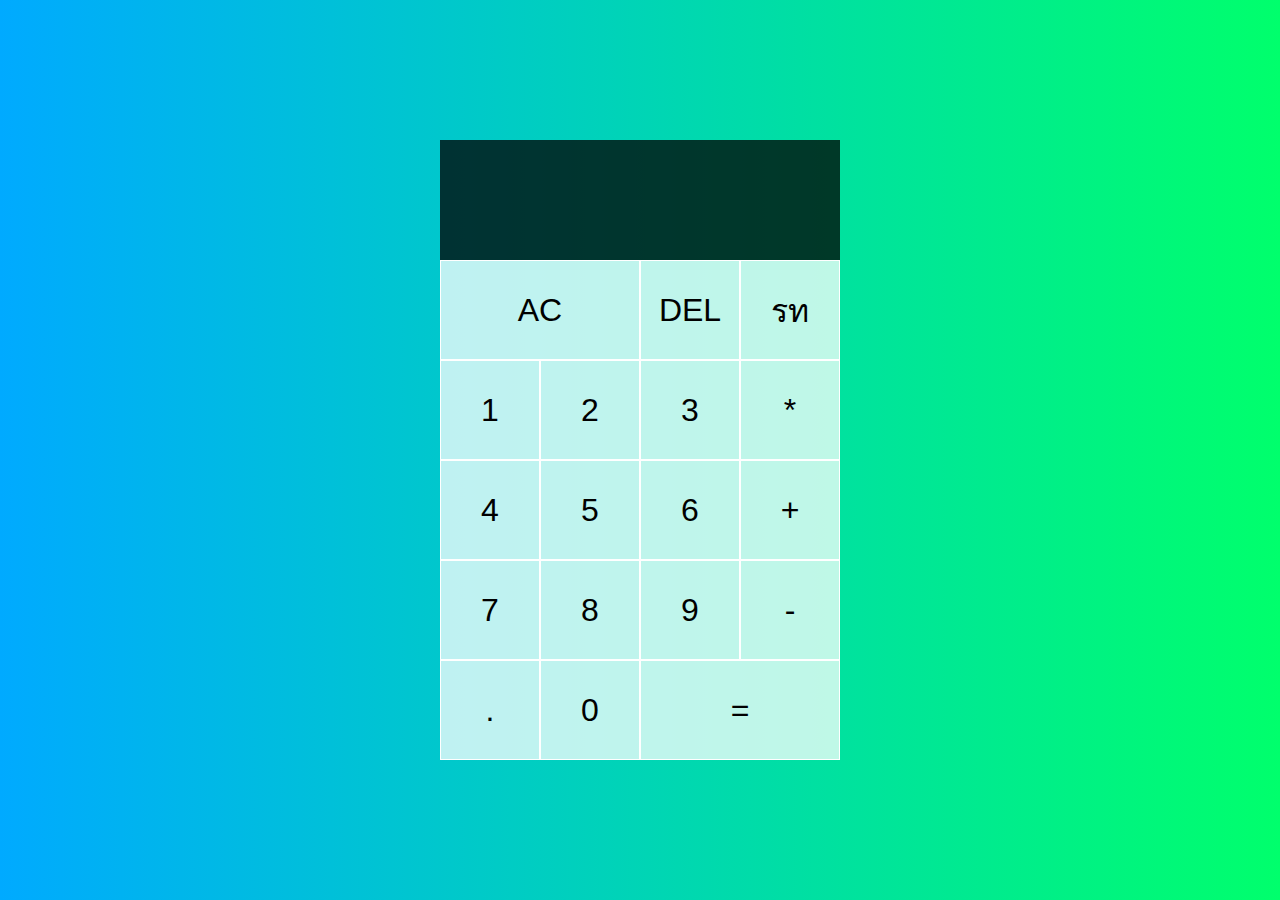
<file: calculater_project/index.html>
<!DOCTYPE html>
<html lang="en">
<head>
  <meta charset="UTF-8">
  <meta name="viewport" content="width=device-width, initial-scale=1.0">
  <meta http-equiv="X-UA-Compatible" content="ie=edge">
  <title>Calculator</title>
  <link href="style.css" rel="stylesheet">
  <script src="script.js" defer></script>
</head>
<body>
  <div class="calculator-grid">
    <div class="output">
      <div data-previous-operand class="previous-operand"></div>
      <div data-current-operand class="current-operand"></div>
    </div>
    <button data-all-clear class="span-two">AC</button>
    <button data-delete>DEL</button>
    <button data-operation>รท</button>
    <button data-number>1</button>
    <button data-number>2</button>
    <button data-number>3</button>
    <button data-operation>*</button>
    <button data-number>4</button>
    <button data-number>5</button>
    <button data-number>6</button>
    <button data-operation>+</button>
    <button data-number>7</button>
    <button data-number>8</button>
    <button data-number>9</button>
    <button data-operation>-</button>
    <button data-number>.</button>
    <button data-number>0</button>
    <button data-equals class="span-two">=</button>
  </div>
</body>
</html>
</file>
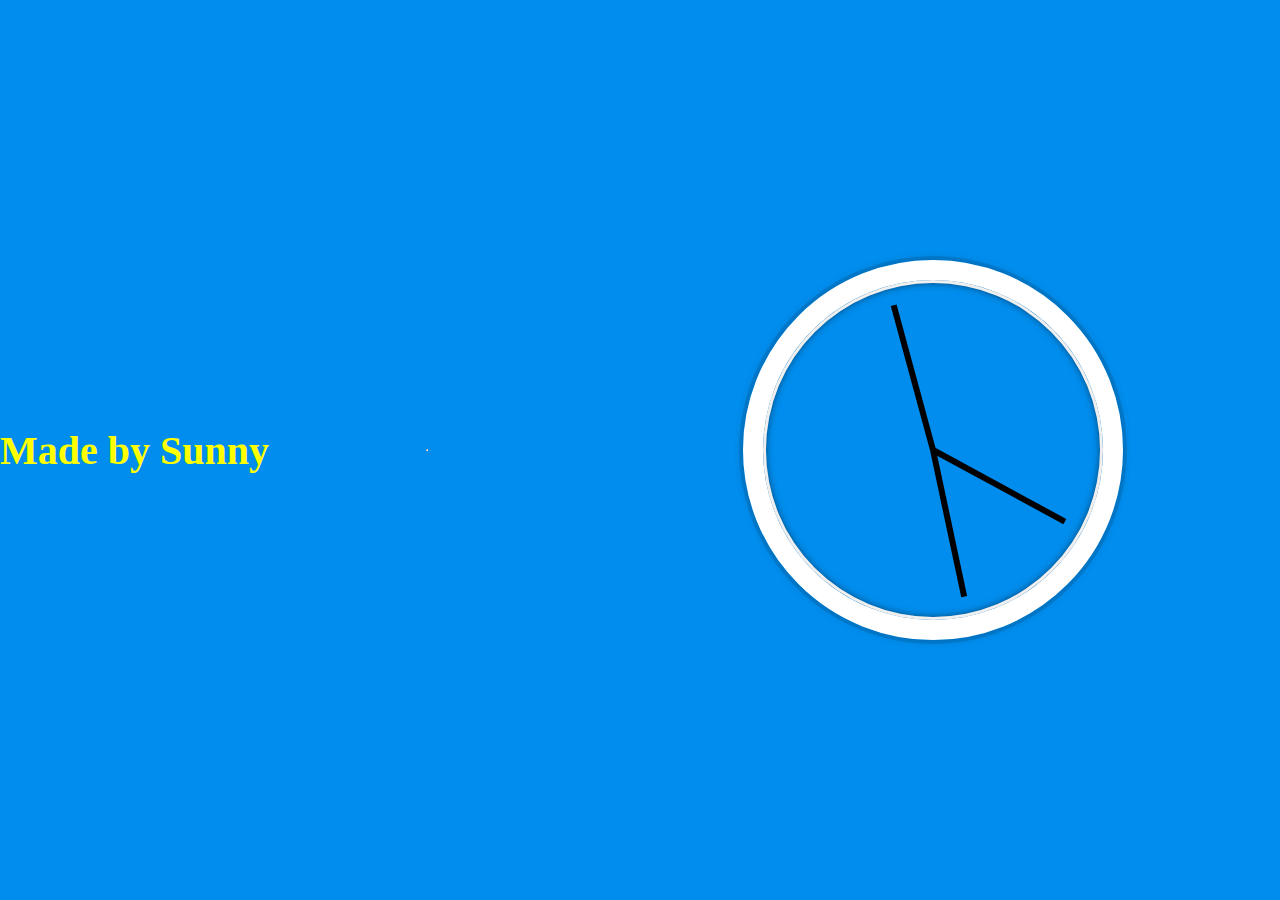
<file: js_clock/index.html>
<!DOCTYPE html>
<html lang="en">
<head>
  <meta charset="UTF-8">
  <title>JS + CSS Clock</title>
    <link rel="stylesheet" href="main.css">
</head>
<body>

<h1 id="myname">Made by Sunny</h1> <hr>
    <div class="clock">
      <div class="clock-face">
        <div class="hand hour-hand"></div>
        <div class="hand min-hand"></div>
        <div class="hand second-hand"></div>
      </div>
    </div>

<script src="script.js"></script>
</body>
</html>
</file>
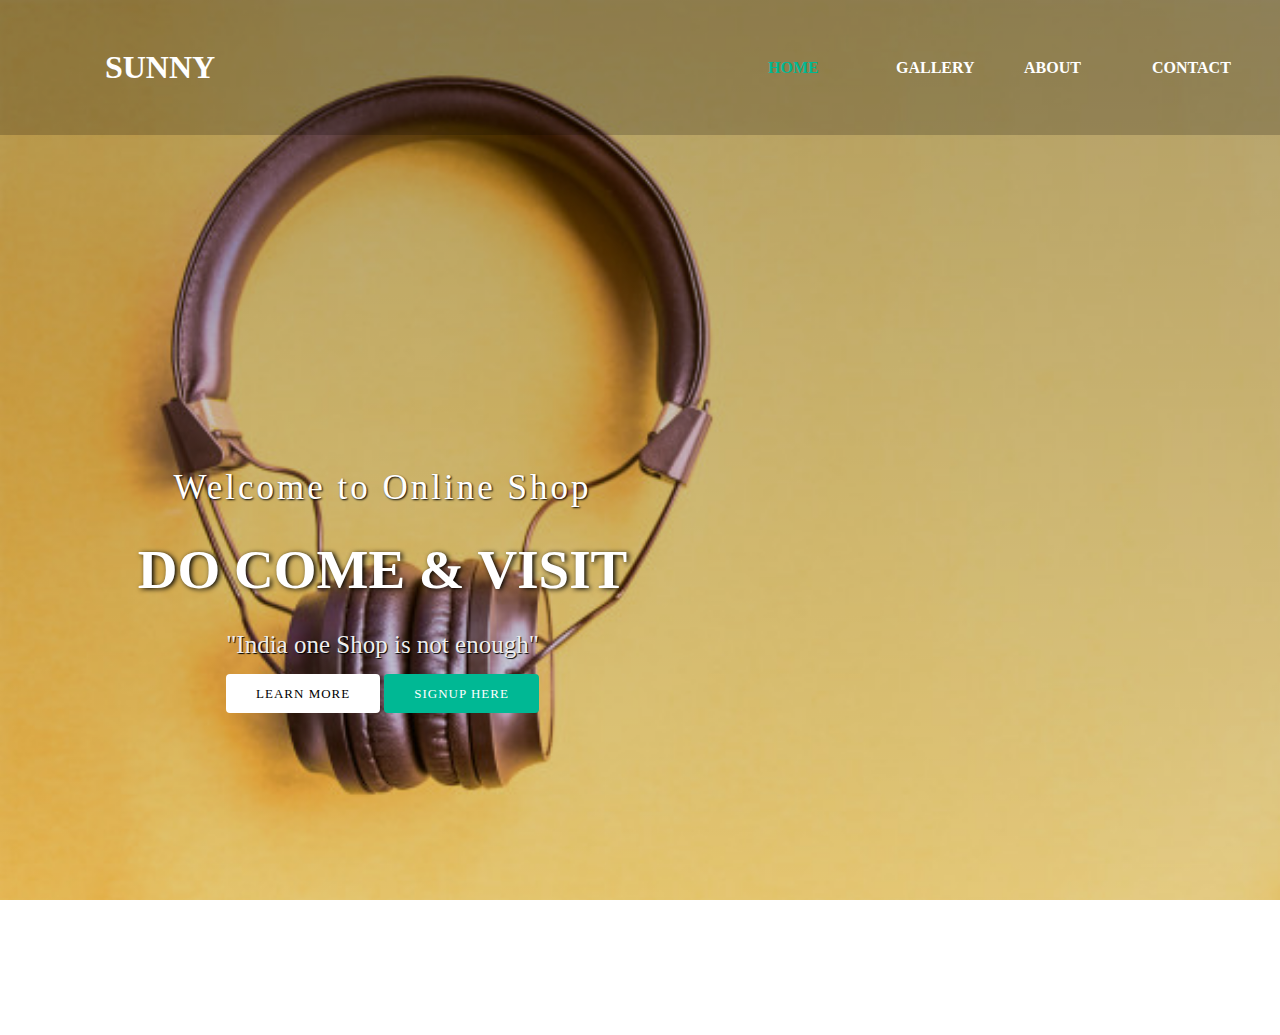
<file: online shop/index.html>
<!DOCTYPE html>
<html>
<head>
	<title>Shiva Online Shop</title>
	<link rel="stylesheet" type="text/css" href="css/style.css">
	 <link rel="stylesheet" href="https://cdnjs.cloudflare.com/ajax/libs/animate.css/3.7.2/animate.min.css">
</head>
<body>

<header>
	
	<nav>
		<div class="logo"><h1 class="animated infinite heartBeat">SUNNY</h1></div>
		<div class="menu">
			<a href="#">Home</a>
			<a href="#">Gallery</a>
			<a href="#">About</a>
			<a href="#">Contact</a>
		</div>
		</nav>
		<main>
			<section>
				<h3>Welcome to Online Shop</h3>
				<h1>DO COME & VISIT<span class="change_content"> </span></h1>
				<p>"India one Shop is not enough"</p>
				<a href="#" class="btnone">Learn more</a>
				<a href="#"class="btntwo">SignUp Here</a>
			</section>
		</main>
	
</header>
</body>
</html>
</file>
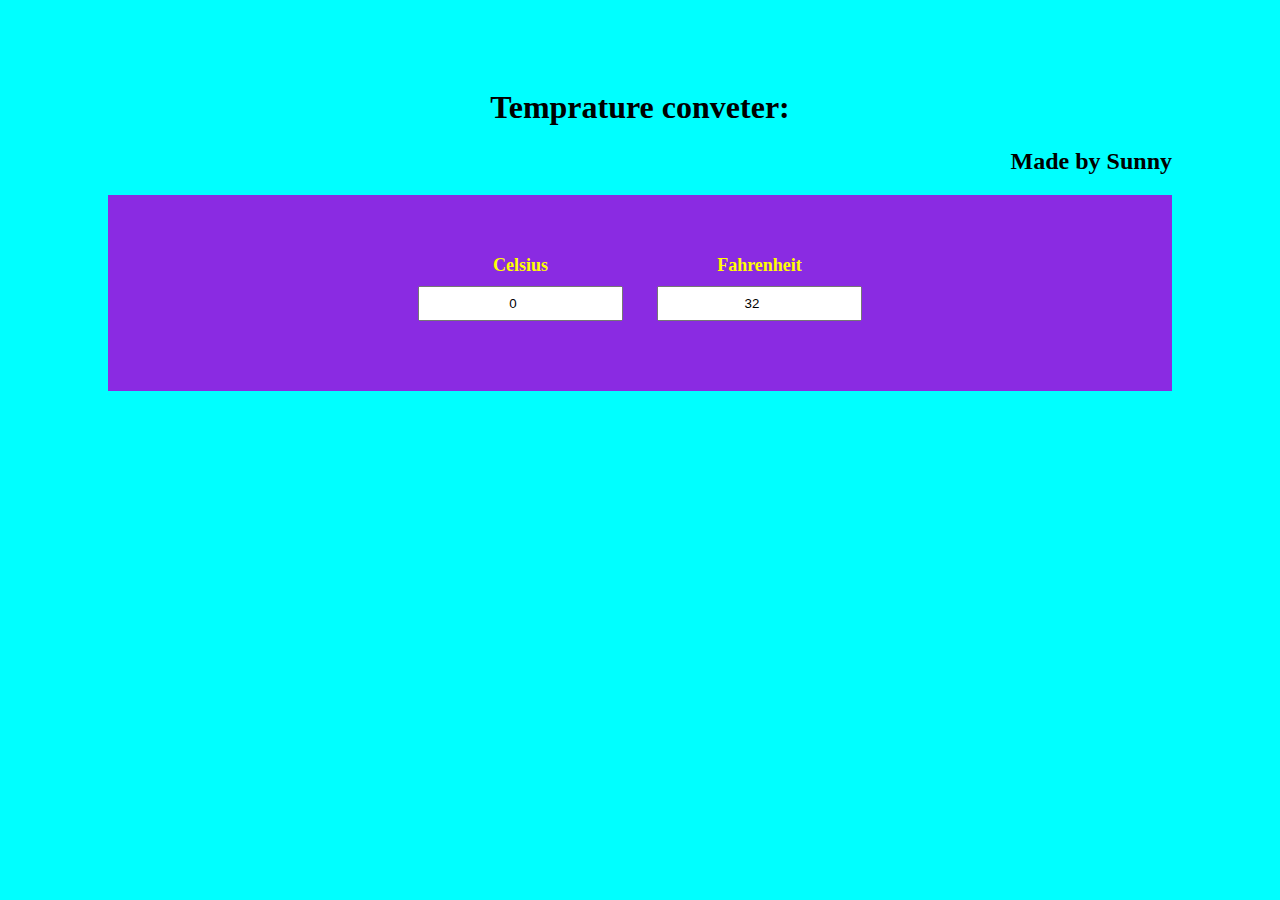
<file: temprature_cal/index.html>
<!DOCTYPE html>
<html lang="en">
<head>
    <meta charset="UTF-8">
    <meta http-equiv="X-UA-Compatible" content="IE=edge">
    <meta name="viewport" content="width=device-width, initial-scale=1.0">
    <title>Temprature Conveter.</title>
    <style>
        body{
            background-color: aqua;
            padding: 60px 100px; }
        
            h1{
                text-align: center;
            }
            #container{
                text-align: center;
                background-color: blueviolet;
                padding: 50px 10px;
               
            }
            h2{
                text-align: right;
            }
            .input-div{
                display: inline-block;
                padding: 10px 5px;
            }
            .inp{
                padding: 8px 12px;
                margin: 10px;
                text-align: center;
            }
            label{
                color: yellow;
                font-size: large;
                font-weight: bold;
            }
       </style>
</head>
<body>
    <h1>Temprature conveter:</h1>
    <h2>Made by Sunny</h2>
    <div id="container">

        
        <div class="input-div">
            <label>Celsius</label> <br>
            <input type="number" id="cel" class="inp" value="0">
        </div>
       
        <div class="input-div">
            <label >Fahrenheit</label> <br>
            <input type="number" id="fah" class="inp" value="32">

        </div>
    </div>
    <script>
        var cel = document.getElementById("cel");
        var fah = document.getElementById("fah");

        cel.addEventListener('input' , function() {
            let c = this.value;
            let f = c*(9/5) + 32;
            if(!Number.isInteger(f)){
                f = f.toFixed(4);

            }
            fah.value = f;
        });

        fah.addEventListener('input' , function() {
            let f = this.value;

         let c = 5/9*(f-32);
         if(!Number.isInteger(c)){
            c = c.toFixed(4);
         }
            cel.value = c;
        });
    </script>
</body>
</html>
</file>
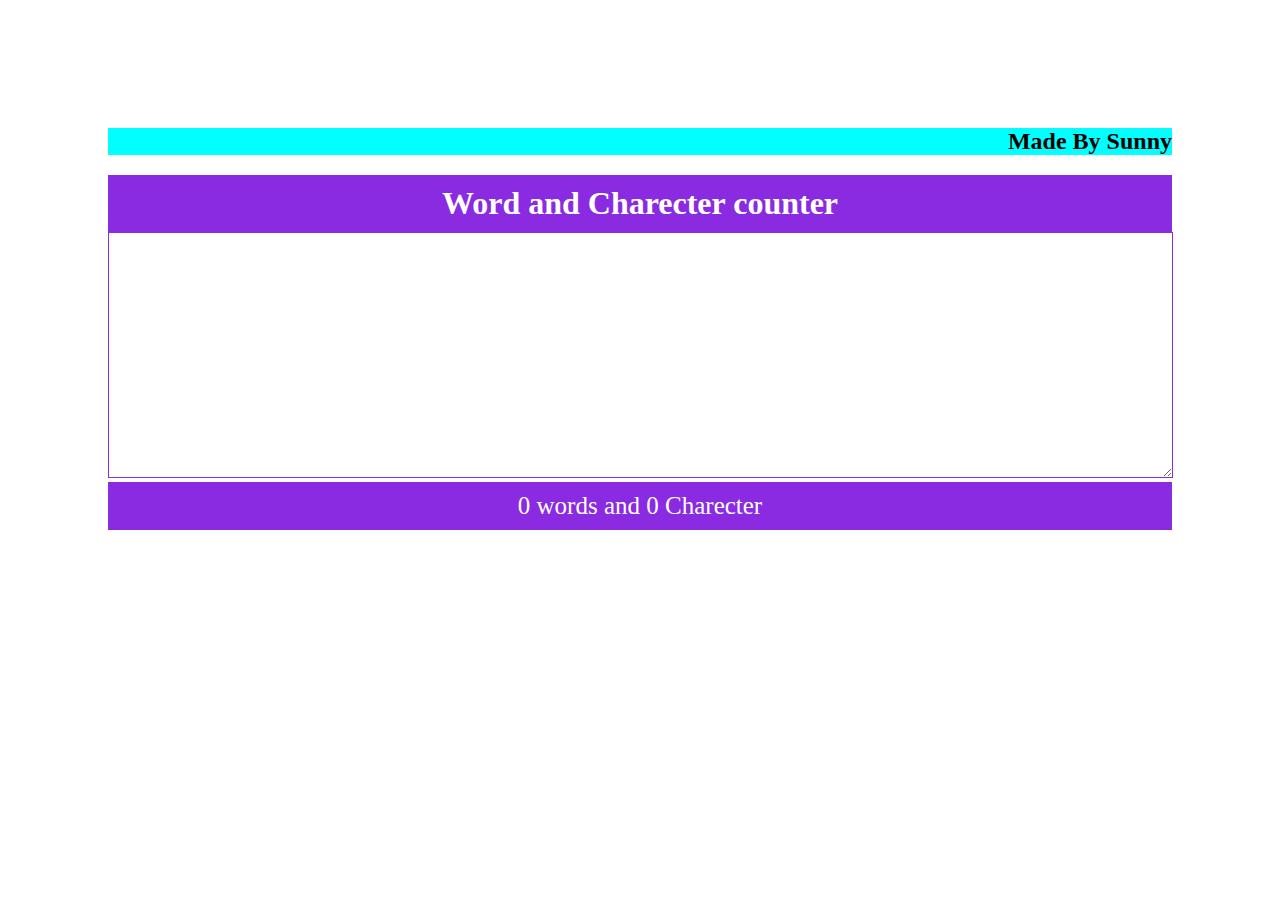
<file: word_counter/index.html>
<!DOCTYPE html>
<html lang="en">
<head>
    <meta charset="UTF-8">
    <meta http-equiv="X-UA-Compatible" content="IE=edge">
    <meta name="viewport" content="width=device-width, initial-scale=1.0">
    <title>Document</title>
    <style>
         body{
             padding: 100px 100px;
         }
         h1{
            margin: 0;
             padding: 10px 12px;
             background-color: blueviolet;
             color: white;
             text-align: center;
         }
         #text-box{
             width: 99.5%;
             border-color: blueviolet;
             font-size: 20px;
             font-weight: bold;
         }
         #result {
            margin: 0;
             padding: 10px 12px;
             background-color: blueviolet;
             color: white;
             text-align: center;
             font-size: 25px;

         }
         h2 {
            text-align: right;
            background-color: aqua;
            text-decoration: double;

         }
         
         

    </style>
</head>
<body>
    <h2>Made By Sunny</h2>
    <h1>Word and Charecter counter</h1>
    <textarea id="text-box" cols="30" rows="10"></textarea> <br>
    <div id="result">
        <span id="word" >0</span> words and
        <span id="char">0</span> Charecter
    </div>
</body>
<script>
   let textbox = document.getElementById('text-box');
    textbox.addEventListener('input' , function(){
        var tex = this.value;
        let cha = tex.length;
        document.getElementById("char").innerHTML = cha;
        
        tex = tex.trim();
        let words = tex.split(' ');
        let cleanList = words.filter(function(elm){
            return elm != " ";
        })
        // console.log(words)
        document.getElementById('word').innerHTML = cleanList.length;
    })
    
</script>
</html>
</file>
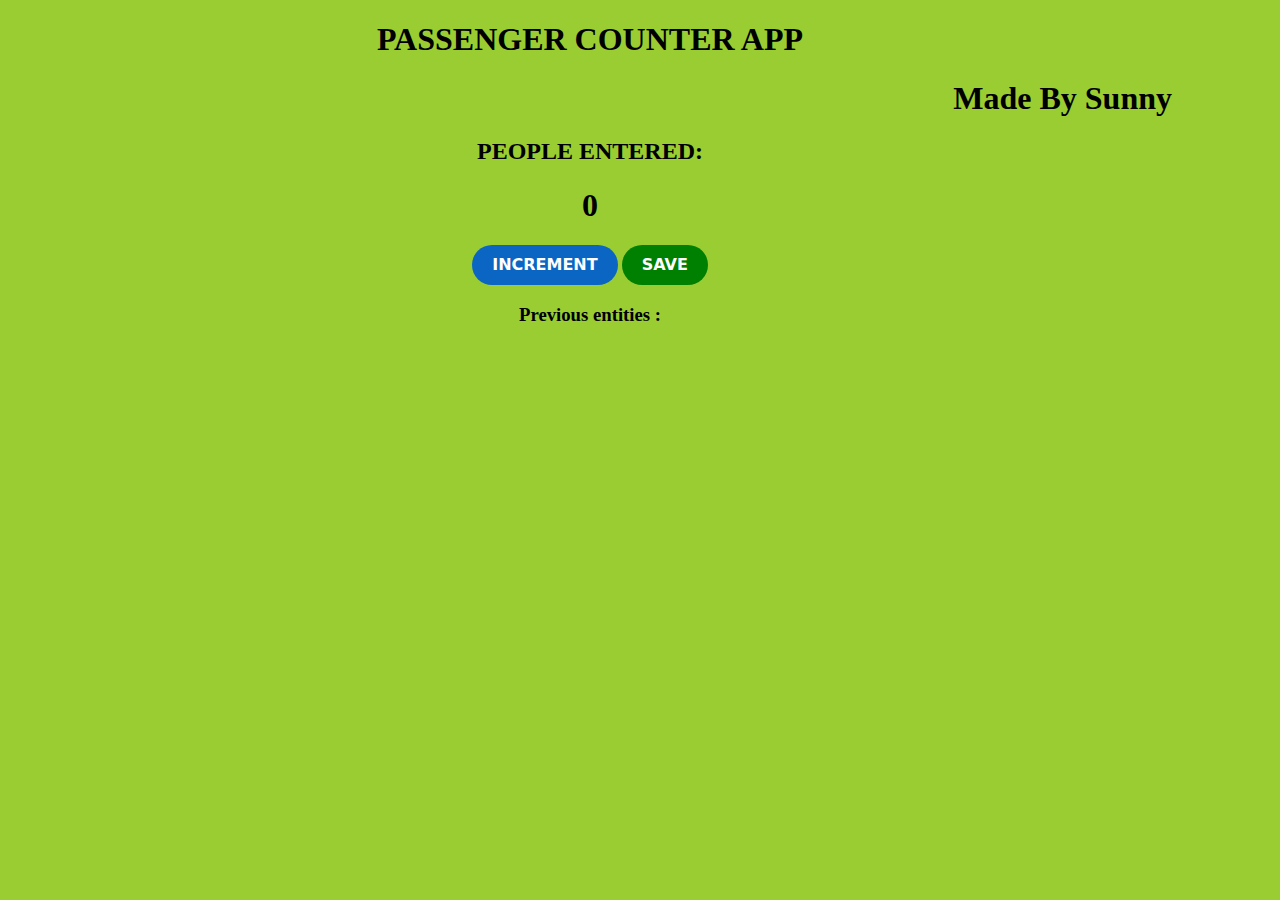
<file: passenger_counter/first1.html>
<!DOCTYPE html>
<html lang="en">
<head>
    <meta charset="UTF-8">
    <meta http-equiv="X-UA-Compatible" content="IE=edge">
    <meta name="viewport" content="width=device-width, initial-scale=1.0">
    <title>learning javascript</title>
   <link rel="stylesheet" href="style.css">
</head>
<body>
   <h1>PASSENGER COUNTER APP</h1>
    <h1 id="name">Made By Sunny </h1>
    <h2 id="heading">PEOPLE ENTERED:</h2>
   <h1 id="change">0</h1>
   <button id="increment-btn" onclick="increment()">INCREMENT</button>
   <button id="save-btn" onclick="save()">SAVE</button>
   <h3 id="count-el">Previous entities :</h3>
    <script src="main.js"></script>
</body>
</html>
</file>
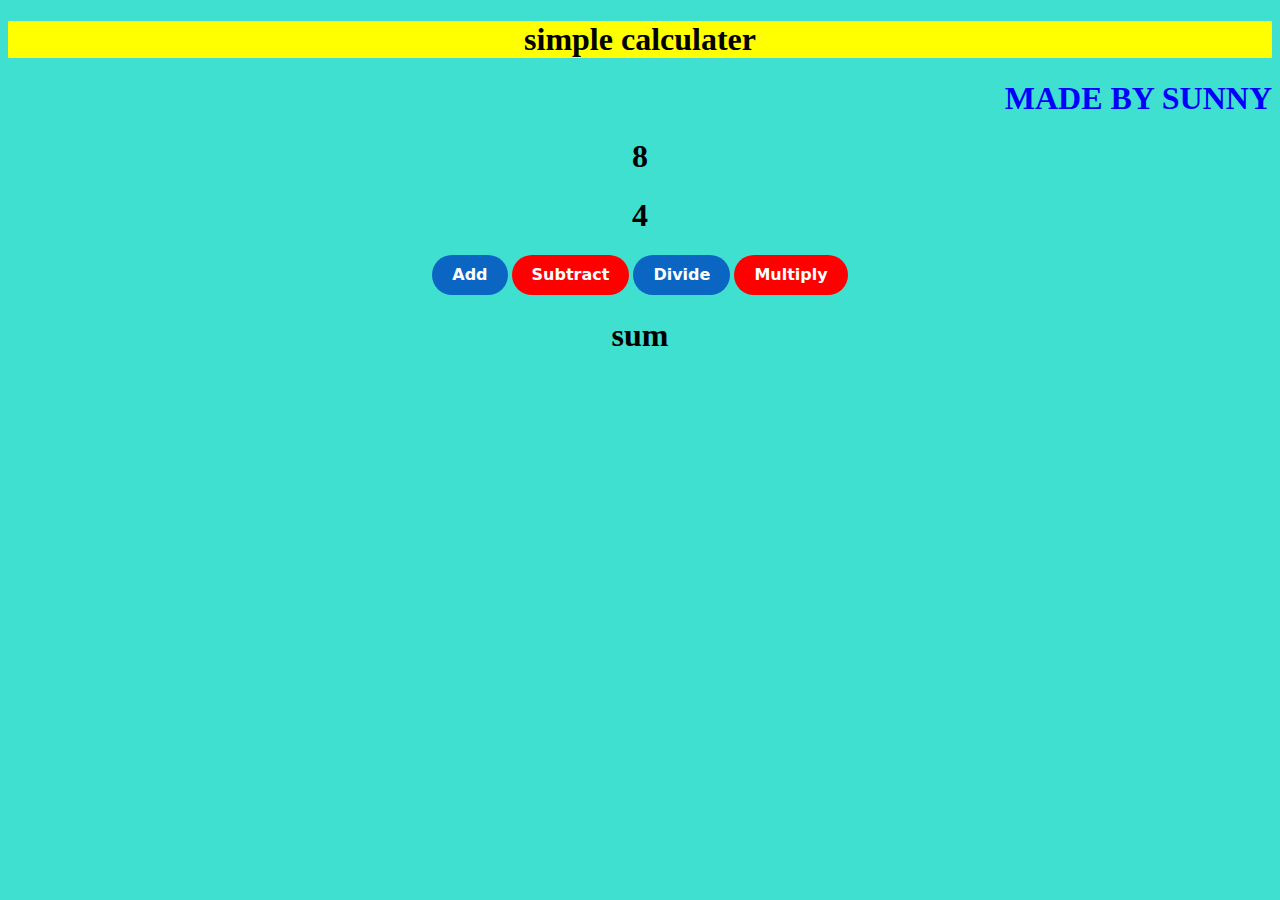
<file: simple_calculater/simplecal.html>
<!DOCTYPE html>
<html lang="en">
<head>
    <meta charset="UTF-8">
    <meta http-equiv="X-UA-Compatible" content="IE=edge">
    <meta name="viewport" content="width=device-width, initial-scale=1.0">
    <title>simple calculater</title>
    <link rel="stylesheet" href="style.css">
</head>
<body>
    <h1 id="headline">simple calculater</h1>
    <h1 id="myname">MADE BY SUNNY</h1>
   <h1> <span id="num1-el">8</span> </h1> 
   <h1> <span id="num2-el">6</span> </h1> 
    <button onclick="add()">Add</button>
    <button id="sub" onclick="subtract()">Subtract</button>
    <button onclick="divide()">Divide</button>
    <button id="multi" onclick="multiply()">Multiply</button>
    <h1><span id="sum-el">sum</span> </h1>
  <script src="main1.js"></script>
</body>
</html>
</file>
<file: calculater_project/style.css>
*, *::before, *::after {
    box-sizing: border-box;
    font-family: Gotham Rounded, sans-serif;
    font-weight: normal;
  }
  
  body {
    padding: 0;
    margin: 0;
    background: linear-gradient(to right, #00AAFF, #00FF6C);
  }
  
  .calculator-grid {
    display: grid;
    justify-content: center;
    align-content: center;
    min-height: 100vh;
    grid-template-columns: repeat(4, 100px);
    grid-template-rows: minmax(120px, auto) repeat(5, 100px);
  }
  
  .calculator-grid > button {
    cursor: pointer;
    font-size: 2rem;
    border: 1px solid white;
    outline: none;
    background-color: rgba(255, 255, 255, .75);
  }
  
  .calculator-grid > button:hover {
    background-color: rgba(255, 255, 255, .9);
  }
  
  .span-two {
    grid-column: span 2;
  }
  
  .output {
    grid-column: 1 / -1;
    background-color: rgba(0, 0, 0, .75);
    display: flex;
    align-items: flex-end;
    justify-content: space-around;
    flex-direction: column;
    padding: 10px;
    word-wrap: break-word;
    word-break: break-all;
  }
  
  .output .previous-operand {
    color: rgba(255, 255, 255, .75);
    font-size: 1.5rem;
  }
  
  .output .current-operand {
    color: white;
    font-size: 2.5rem;
  }
</file>
<file: js_clock/main.css>
html {
    background:#018DED url(http://unsplash.it/1500/1000?image=881&blur=50);
    background-size:cover;
    font-family:'helvetica neue';
    text-align: center;
    font-size: 10px;
  }

  body {
    margin: 0;
    font-size: 2rem;
    display:flex;
    flex:1;
    min-height: 100vh;
    align-items: center;
  }

  .clock {
      align-items: center;
    width: 30rem;
    height: 30rem;
    border:20px solid white;
    border-radius:50%;
    margin:50px auto;
    position: relative;
    padding:2rem;
    box-shadow:
      0 0 0 4px rgba(0,0,0,0.1),
      inset 0 0 0 3px #EFEFEF,
      inset 0 0 10px black,
      0 0 10px rgba(0,0,0,0.2);
  }

  .clock-face {
    position: relative;
    width: 100%;
    height: 100%;
    transform: translateY(-3px); /* account for the height of the clock hands */
  }

  .hand {
    width:50%;
    height:6px;
    background:black;
    position: absolute;
    top:50%;
    transform-origin: 100%;
    transform: rotate(90deg);
    transition: all 0.05s;
    transition-timing-function: cubic-bezier(0.1, 2.7, 0.58, 1);
  }
  #myname {
      color: yellow;
  }
</file>
<file: online shop/css/style.css>
*{
	margin: 0;padding: 0;box-sizing: border-box; 
}

header{
	width: 100%;height: 100vh;
	background-image:linear-gradient(rgba(0,0,0,0.3),rgba(0,0,0,0.1)),url('../IMAGE/black-wireless-headphones-yellow-background-top-view-copyspace_72464-589.jpg');
	background-repeat: no-repeat;
	background-size: cover;
}

nav{
	width: 100%;height: 15vh;
	background: rgba(0,0,0,0.2);
	color: white;display: flex;justify-content: space-between;
	align-items: center;text-transform: uppercase;
}

nav .logo{
	width: 25%;text-align: center;
	/*background: red;*/
}

nav .menu{
	width: 40%;
	display: flex;justify-content: space-around;
}

nav .menu a{
	width: 25%;
	text-decoration: none; color: white;
	font-weight: bold;	 
}

nav .menu a:first-child{
	color: #00b894;

}

main{
	height: 100%;
	width: 85vh;
	display: flex;
	justify-content: center;
	align-items: center;
	text-align: center;color: white;
}

section{

}

section h3{
	font-size: 35px;font-weight: 200;letter-spacing: 3px;
	text-shadow: 1px 1px 2px black;
}

section h1{
	margin: 30px; 0 20px 0;
	font-size: 55px;
	font-weight: 700;
	text-shadow: 2px 1px 5px black;
	text-transform: uppercase;
}

section p{
	font-size: 25px;
	color: #eee;
	white-space: 2px;
	margin-bottom: 25px;
	text-shadow: 1px 1px 1px black;
}

section a{
	padding: 12px 30px;
	border-radius: 4px;
	outline: none;
	text-transform: uppercase;
	font-size: 13px;
	font-weight: 500;
	text-decoration: none;
	letter-spacing: 1px;
	transition: all .5s ease;
}

section .btnone{
    /*background: #00b894;*/
    background: #fff;
    color: #000;
}
.btnone:hover{
	background: #00b894;
	color: white; 
}

section .btntwo{
	background: #00b894;
	color: white; 
}

.btntwo:hover{
	background: #fff;
    color: #000;
}

.change_content:after{
	content: '';
	animation: changetext 10s infinite linear;
	color: #00b894;
}

@keyframes  changetext{
	0%{content: "UTTAR PRADESH"}
	20%{content: "AGRA"}
	35%{content: "DELHI"}
	60%{content: "KERALA"}
	80%{content: "JAIPUR"}
	100%{content: "MUMBAI"}
}
</file>
<file: passenger_counter/style.css>
body {
    padding: auto;
    padding-right: 100px;
   background-color: yellowgreen;

 object-position: center;
 text-align: center;
}
#name {
    text-align: right;
}
#heading {
    text-align: center;
    position: relative;
    object-position: center;
}
#increment-btn {
  
  align-items: center;
  background-color: #0A66C2;
  border: 0;
  border-radius: 100px;
  box-sizing: border-box;
  color: #ffffff;
  cursor: pointer;
  display: inline-flex;
  font-family: -apple-system, system-ui, system-ui, "Segoe UI", Roboto, "Helvetica Neue", "Fira Sans", Ubuntu, Oxygen, "Oxygen Sans", Cantarell, "Droid Sans", "Apple Color Emoji", "Segoe UI Emoji", "Segoe UI Symbol", "Lucida Grande", Helvetica, Arial, sans-serif;
  font-size: 16px;
  font-weight: 600;
  justify-content: center;
  line-height: 20px;
  max-width: 480px;
  min-height: 40px;
  min-width: 0px;
  overflow: hidden;
  padding: 0px;
  padding-left: 20px;
  padding-right: 20px;
  text-align: center;
  touch-action: manipulation;
  transition: background-color 0.167s cubic-bezier(0.4, 0, 0.2, 1) 0s, box-shadow 0.167s cubic-bezier(0.4, 0, 0.2, 1) 0s, color 0.167s cubic-bezier(0.4, 0, 0.2, 1) 0s;
  user-select: none;
  -webkit-user-select: none;
  vertical-align: middle;
}

.button-18:hover,
.button-18:focus { 
  background-color: #16437E;
  color: #ffffff;
}

.button-18:active {
  background: #09223b;
  color: rgb(255, 255, 255, .7);
}

.button-18:disabled { 
  cursor: not-allowed;
  background: rgba(0, 0, 0, .08);
  color: rgba(0, 0, 0, .3);
}

#save-btn {
    align-items: center;
  background-color: green;
  border: 0;
  border-radius: 100px;
  box-sizing: border-box;
  color: #ffffff;
  cursor: pointer;
  display: inline-flex;
  font-family: -apple-system, system-ui, system-ui, "Segoe UI", Roboto, "Helvetica Neue", "Fira Sans", Ubuntu, Oxygen, "Oxygen Sans", Cantarell, "Droid Sans", "Apple Color Emoji", "Segoe UI Emoji", "Segoe UI Symbol", "Lucida Grande", Helvetica, Arial, sans-serif;
  font-size: 16px;
  font-weight: 600;
  justify-content: center;
  line-height: 20px;
  max-width: 480px;
  min-height: 40px;
  min-width: 0px;
  overflow: hidden;
  padding: 0px;
  padding-left: 20px;
  padding-right: 20px;
  text-align: center;
  touch-action: manipulation;
  transition: background-color 0.167s cubic-bezier(0.4, 0, 0.2, 1) 0s, box-shadow 0.167s cubic-bezier(0.4, 0, 0.2, 1) 0s, color 0.167s cubic-bezier(0.4, 0, 0.2, 1) 0s;
  user-select: none;
  -webkit-user-select: none;
  vertical-align: middle;
}

.button-18:hover,
.button-18:focus { 
  background-color: #16437E;
  color: #ffffff;
}

.button-18:active {
  background: #09223b;
  color: rgb(255, 255, 255, .7);
}

.button-18:disabled { 
  cursor: not-allowed;
  background: rgba(0, 0, 0, .08);
  color: rgba(0, 0, 0, .3);
}
</file>
<file: simple_calculater/style.css>
body {
    text-align: center;
    background-color: turquoise;
}
button{
    align-items: center;
    background-color: #0A66C2;
    border: 0;
    border-radius: 100px;
    box-sizing: border-box;
    color: #ffffff;
    cursor: pointer;
    display: inline-flex;
    font-family: -apple-system, system-ui, system-ui, "Segoe UI", Roboto, "Helvetica Neue", "Fira Sans", Ubuntu, Oxygen, "Oxygen Sans", Cantarell, "Droid Sans", "Apple Color Emoji", "Segoe UI Emoji", "Segoe UI Symbol", "Lucida Grande", Helvetica, Arial, sans-serif;
    font-size: 16px;
    font-weight: 600;
    justify-content: center;
    line-height: 20px;
    max-width: 480px;
    min-height: 40px;
    min-width: 0px;
    overflow: hidden;
    padding: 0px;
    padding-left: 20px;
    padding-right: 20px;
    text-align: center;
    touch-action: manipulation;
    transition: background-color 0.167s cubic-bezier(0.4, 0, 0.2, 1) 0s, box-shadow 0.167s cubic-bezier(0.4, 0, 0.2, 1) 0s, color 0.167s cubic-bezier(0.4, 0, 0.2, 1) 0s;
    user-select: none;
    -webkit-user-select: none;
    vertical-align: middle;
  }
  
  .button-18:hover,
  .button-18:focus { 
    background-color: #16437E;
    color: #ffffff;
  }
  
  .button-18:active {
    background: #09223b;
    color: rgb(255, 255, 255, .7);
  }
  
  .button-18:disabled { 
    cursor: not-allowed;
    background: rgba(0, 0, 0, .08);
    color: rgba(0, 0, 0, .3);
    
}

#multi {
    position: relative;
    text-align: end;
    background-color: red;
}
#sub {
    position: relative;
    text-align: end;
    background-color: red;
}
#headline {
    background-color: yellow;
}
#myname {
    text-align: right;
    color: blue;
}
</file>
